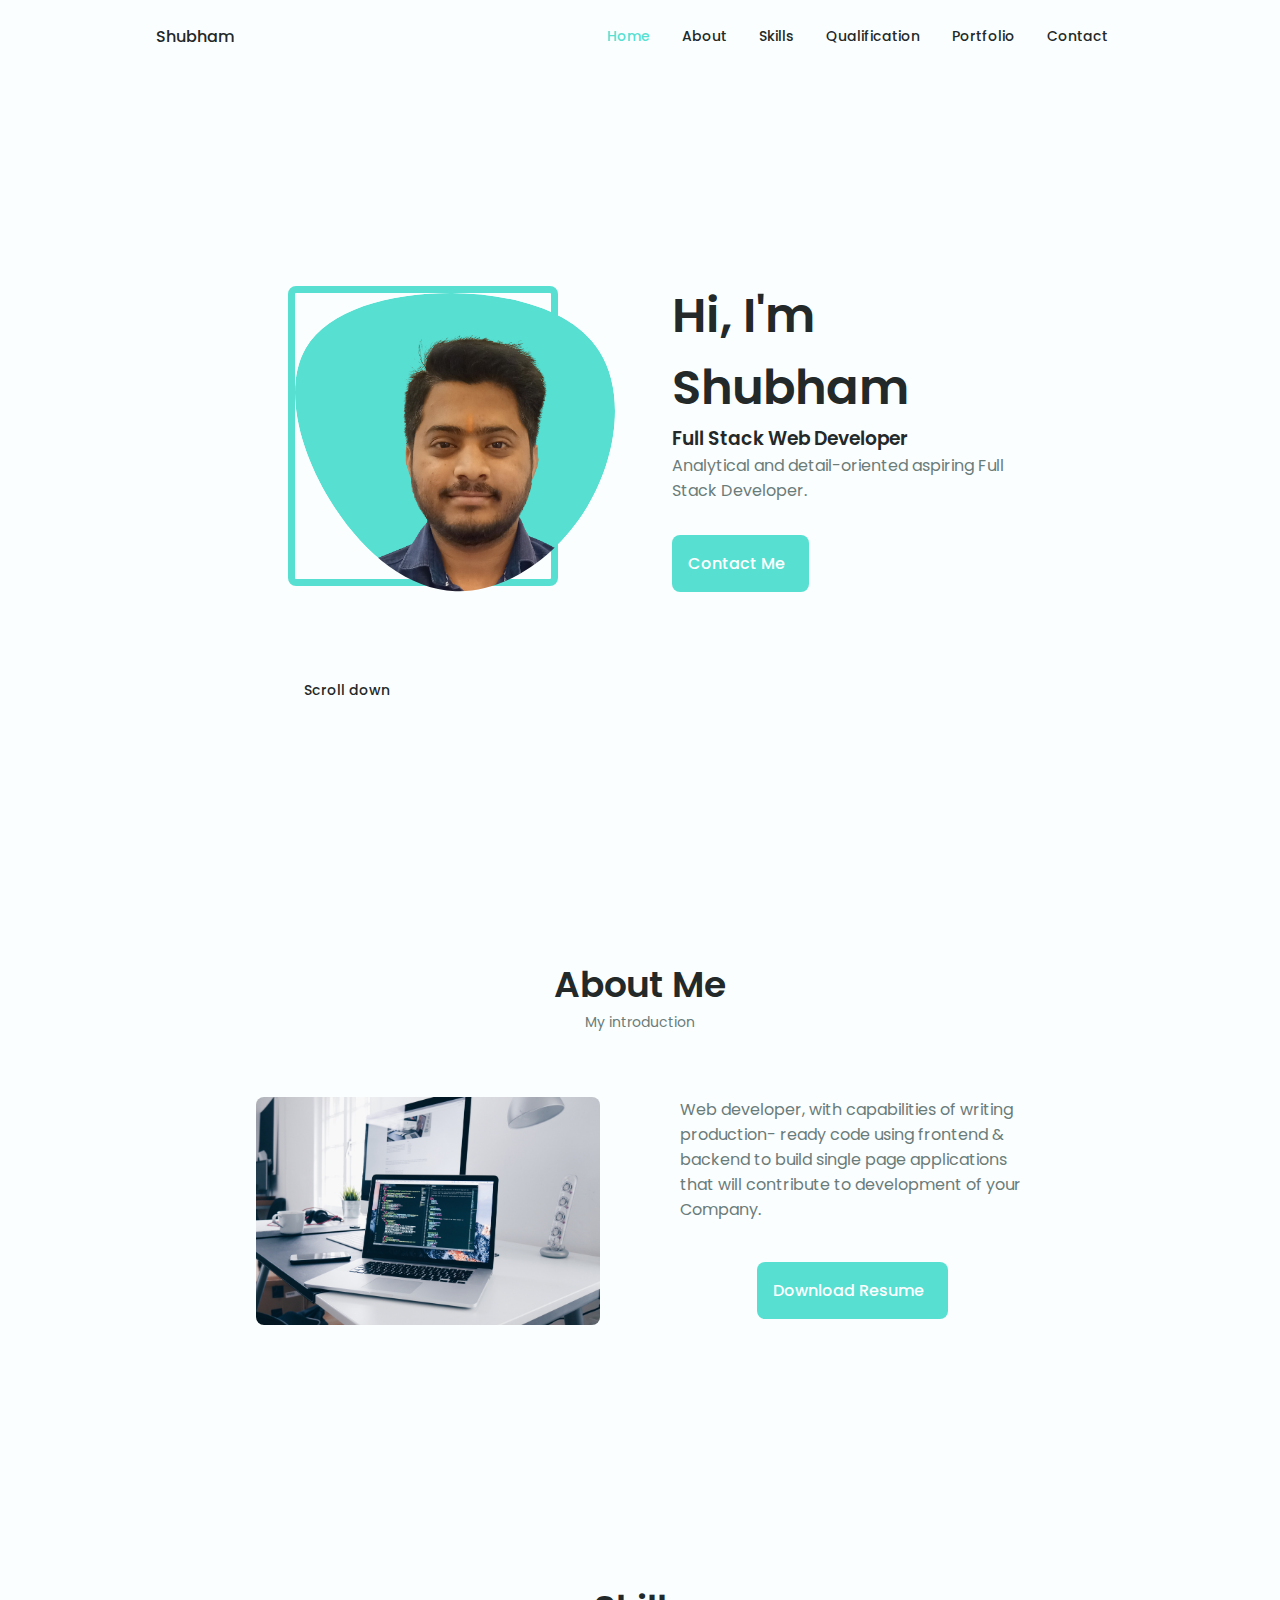
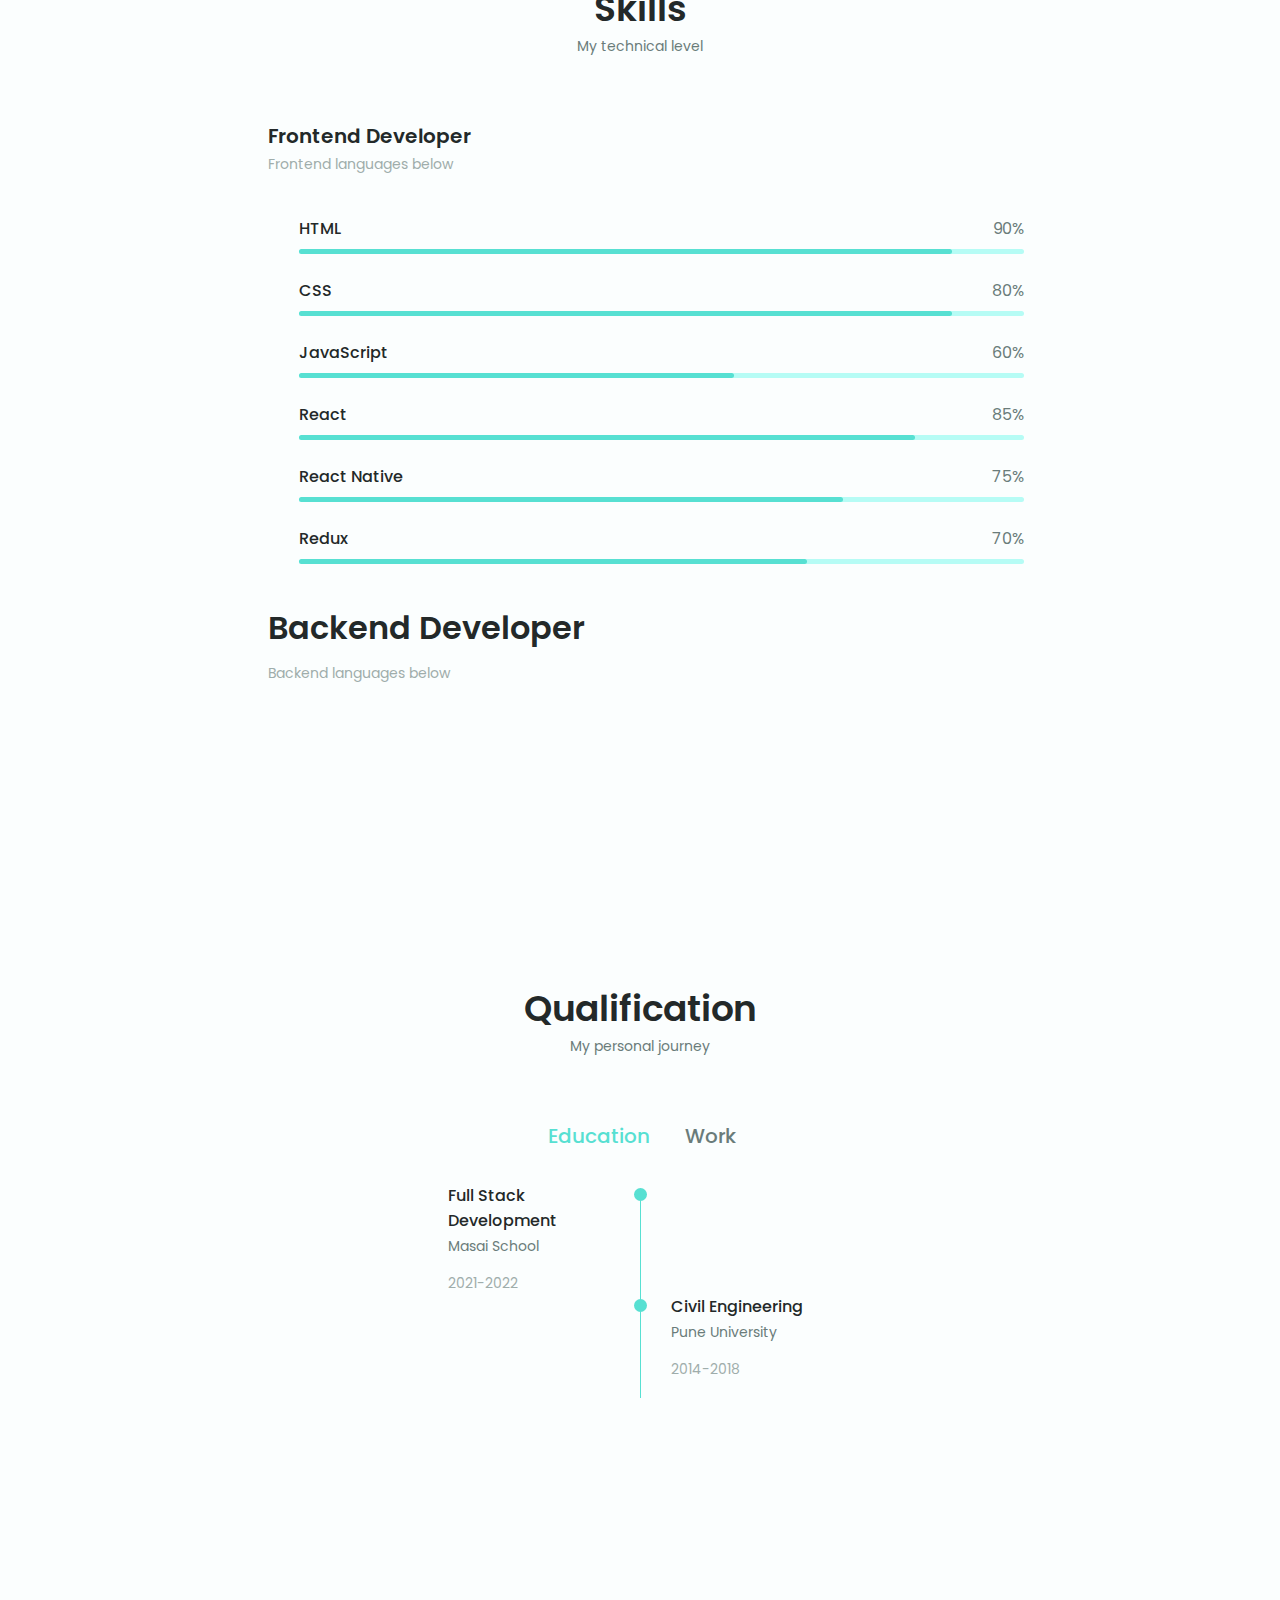
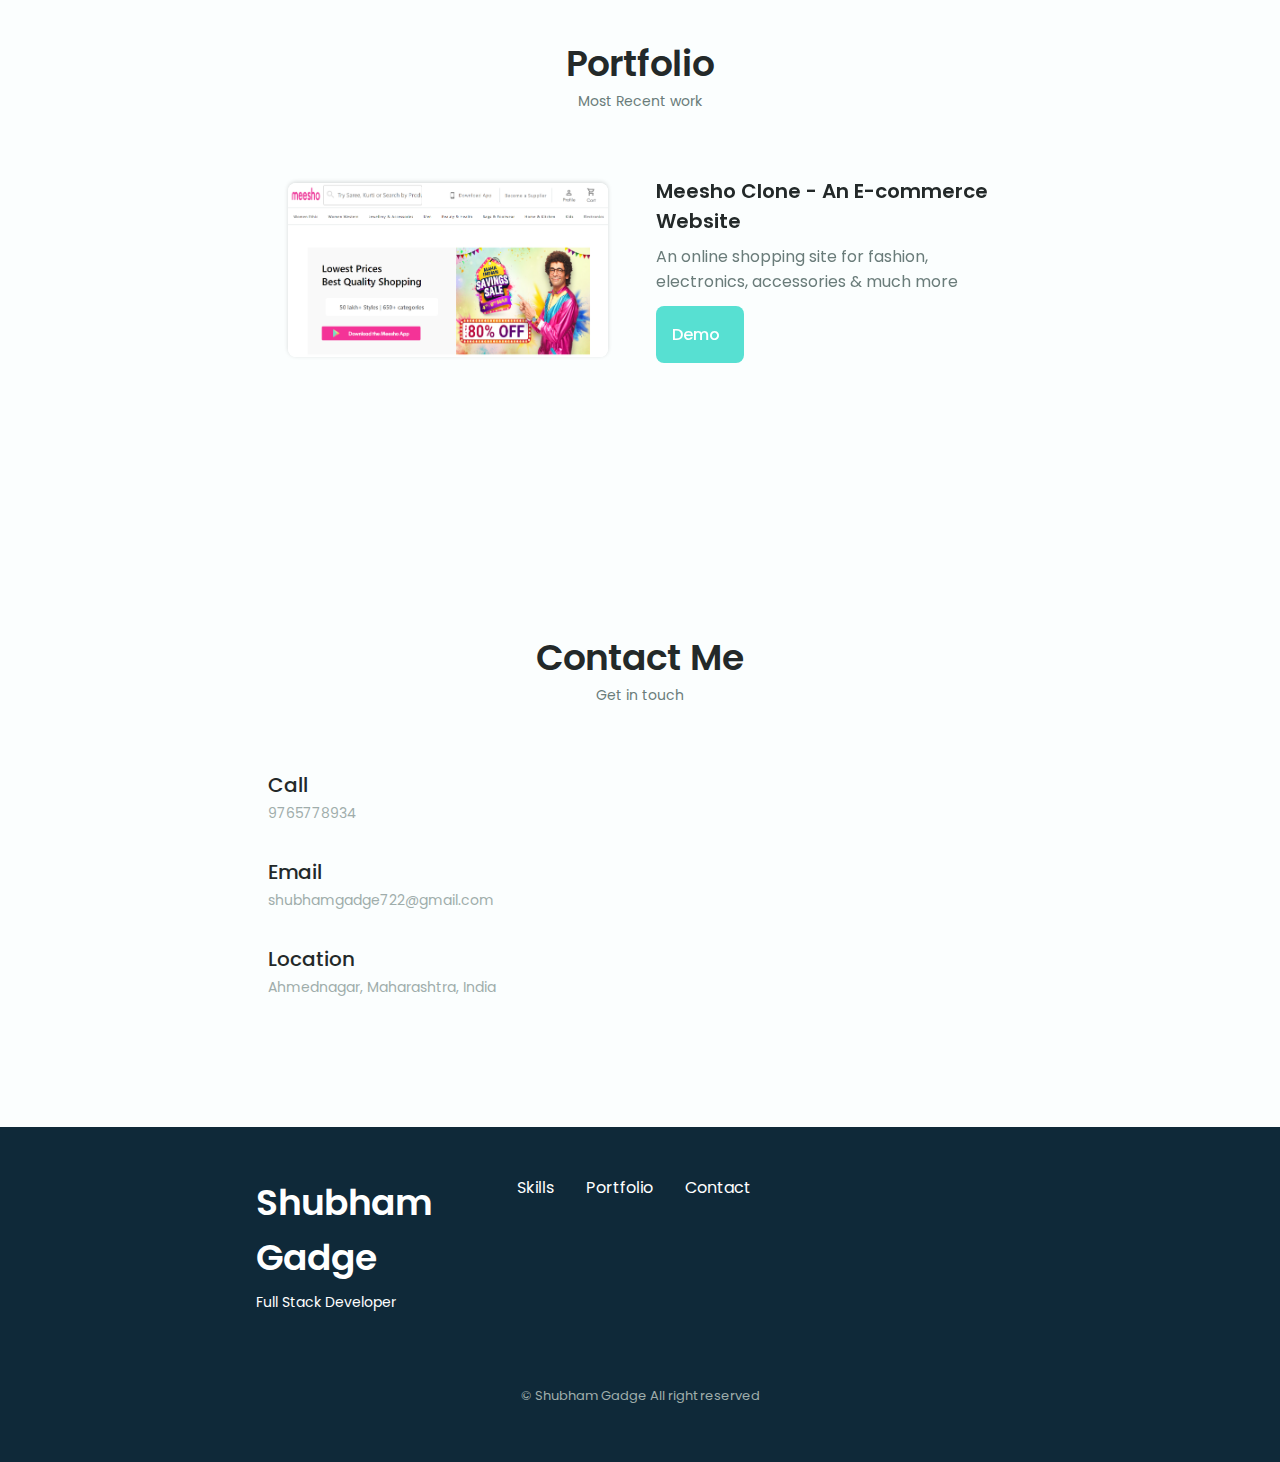
<file: index.html>
<!DOCTYPE html>
<html lang="en">

<head>
    <meta charset="UTF-8">
    <meta http-equiv="X-UA-Compatible" content="IE=edge">
    <meta name="viewport" content="width=device-width, initial-scale=1.0">
    <title>Portfolio</title>
    <link rel="stylesheet" href="./assets/css/styles.css">
    <link rel="stylesheet" href="https://unicons.iconscout.com/release/v4.0.0/css/line.css">
    <link rel="stylesheet" href="./assets/css/swiper-bundle.min.css">

    <title>Responsive Portfolio Website</title>
</head>

<body>
    <header class="header" id="header">
        <nav class="nav container">
            <a href="#" class="nav__logo">Shubham</a>
            <div class="nav__menu" id="nav-menu">
                <ul class="nav__list grid">
                    <li class="nav__item">
                        <a href="#home" class="nav__link active-link">
                            <i class="uil uil-estate nav__icon"></i> Home
                        </a>
                    </li>
                    <li class="nav__item">
                        <a href="#about" class="nav__link">
                            <i class="uil uil-user nav__icon"></i> About
                        </a>
                    </li>
                    <li class="nav__item">
                        <a href="#skills" class="nav__link">
                            <i class="uil uil-file-alt nav__icon"></i> Skills
                        </a>
                    </li>
                    <li class="nav__item">
                        <a href="#qualification" class="nav__link">
                            <i class="uil uil-file-alt nav__icon"></i> Qualification
                        </a>
                    </li>
                    <li class="nav__item">
                        <a href="#portfolio" class="nav__link">
                            <i class="uil uil-scenery nav__icon"></i> Portfolio
                        </a>
                    </li>
                    <li class="nav__item">
                        <a href="#contact" class="nav__link">
                            <i class="uil uil-message nav__icon"></i> Contact
                        </a>
                    </li>
                </ul>
                <i class="uil uil-times nav__close" id="nav-close"></i>
            </div>
            <div class="nav__btns">
                <div class="nav__toggle" id="nav-toggle">
                    <i class="uil uil-apps"></i>
                </div>
            </div>
        </nav>
    </header>

    <main class="main">
        <section class="home section" id="home">
            <section class="home section" id="home">
                <div class="home__container container grid">
                    <div class="home__content grid">
                        <div class="home__social">
                            <a href="https://www.linkedin.com/in/shubham-gadge-aa6b3417b?lipi=urn%3Ali%3Apage%3Ad_flagship3_profile_view_base_contact_details%3BYB%2FzRewSRpeIQ4V1%2F3BycA%3D%3D"
                                class="home__social-icon" target="_blank">
                                <i class="uil uil-linkedin-alt"></i>
                            </a>

                            <a href="https://github.com/shubham-955" target="_blank" class="home__social-icon">
                                <i class="uil uil-github-alt"></i>
                            </a>
                        </div>
                        <div class="home__img">
                            <svg class="home__blob" viewBox="0 0 200 187" xmlns="http://www.w3.org/2000/svg"
                                xmlns:xlink="http://www.w3.org/1999/xlink">
                                <mask id="mask0" mask-type="alpha">
                                    <path d="M190.312 36.4879C206.582 62.1187 201.309 102.826 182.328 134.186C163.346 165.547 
                                130.807 187.559 100.226 186.353C69.6454 185.297 41.0228 161.023 21.7403 129.362C2.45775 
                                97.8511 -7.48481 59.1033 6.67581 34.5279C20.9871 10.1032 59.7028 -0.149132 97.9666 
                                0.00163737C136.23 0.303176 174.193 10.857 190.312 36.4879Z" />
                                </mask>
                                <g mask="url(#mask0)">
                                    <path d="M190.312 36.4879C206.582 62.1187 201.309 102.826 182.328 134.186C163.346 
                                165.547 130.807 187.559 100.226 186.353C69.6454 185.297 41.0228 161.023 21.7403 
                                129.362C2.45775 97.8511 -7.48481 59.1033 6.67581 34.5279C20.9871 10.1032 59.7028 
                                -0.149132 97.9666 0.00163737C136.23 0.303176 174.193 10.857 190.312 36.4879Z" />
                                    <image class="home__blob-img" x="12" y="18" xlink:href="./assets/img/perfil.png" />
                                </g>
                            </svg>
                        </div>
                        <div class="home__data">
                            <h1 class="home__title">Hi, I'm Shubham</h1>
                            <h3 class="home__subtitle">Full Stack Web Developer</h3>
                            <p class="home__description">Analytical and detail-oriented
                                aspiring Full Stack Developer.
                            </p>
                            <a href="#contact" class="button button--flex">
                                Contact Me <i class="uil uil-message button__icon"></i>
                            </a>
                        </div>
                    </div>
                    <div class="home__scroll">
                        <a href="#about" class="home__scroll-button button--flex">
                            <i class="uil uil-mouse-alt home__scroll-mouse"></i>
                            <span class="home__scroll-name">Scroll down</span>
                            <i class="uil uil-arrow-down home__scroll-arrow"></i>
                        </a>
                    </div>
                </div>
            </section>
        </section>

        <section class="about section" id="about">
            <section class="about section" id="about">
                <h2 class="section__title">About Me</h2>
                <span class="section__subtitle">My introduction</span>
                <div class="about__container container grid">
                    <img src="./assets/img/about.jpg" alt="" class="about__img">
                    <div class="about__data">
                        <p class="about__description">
                            Web developer, with capabilities of writing production-
                            ready code using frontend &
                            backend to build single page
                            applications that will contribute to
                            development of your Company.
                        </p>
                        <div class="about__buttons">
                            <a download="" href="./assets/pdf/Shubham Gadge.pdf" class="button button--flex">
                                Download Resume <i class="uil uil-download-alt button__icon"></i>
                            </a>
                        </div>
                    </div>
                </div>
            </section>
        </section>

        <section class="skills section" id="skills">
            <section class="skills section" id="skills">
                <h2 class="section__title">Skills</h2>
                <span class="section__subtitle">My technical level</span>
                <div class="skills__container container grid">
                    <div>
                        <div class="skills__content skills__open">
                            <div class="skills__header">
                                <i class="uil uil-brackets-curly skills__icon"></i>
                                <div>
                                    <h1 class="skills__title">Frontend Developer</h1>
                                    <span class="skills__subtitle">Frontend languages below</span>
                                </div>
                                <i class="uil uil-angle-down skills__arrow"></i>
                            </div>
                            <div class="skills__list grid">
                                <div class="skills__data">
                                    <div class="skills__titles">
                                        <h3 class="skills__name">HTML</h3>
                                        <span class="skills__number">90%</span>
                                    </div>
                                    <div class="skills__bar">
                                        <span class="skills__percentage skills__html"></span>
                                    </div>
                                </div>

                                <div class="skills__data">
                                    <div class="skills__titles">
                                        <h3 class="skills__name">CSS</h3>
                                        <span class="skills__number">80%</span>
                                    </div>
                                    <div class="skills__bar">
                                        <span class="skills__percentage skills__css"></span>
                                    </div>
                                </div>

                                <div class="skills__data">
                                    <div class="skills__titles">
                                        <h3 class="skills__name">JavaScript</h3>
                                        <span class="skills__number">60%</span>
                                    </div>
                                    <div class="skills__bar">
                                        <span class="skills__percentage skills__js"></span>
                                    </div>
                                </div>

                                <div class="skills__data">
                                    <div class="skills__titles">
                                        <h3 class="skills__name">React</h3>
                                        <span class="skills__number">85%</span>
                                    </div>
                                    <div class="skills__bar">
                                        <span class="skills__percentage skills__react"></span>
                                    </div>
                                </div>

                                <div class="skills__data">
                                    <div class="skills__titles">
                                        <h3 class="skills__name">React Native</h3>
                                        <span class="skills__number">75%</span>
                                    </div>
                                    <div class="skills__bar">
                                        <span class="skills__percentage skills__reactnative"></span>
                                    </div>
                                </div>

                                <div class="skills__data">
                                    <div class="skills__titles">
                                        <h3 class="skills__name">Redux</h3>
                                        <span class="skills__number">70%</span>
                                    </div>
                                    <div class="skills__bar">
                                        <span class="skills__percentage skills__redux"></span>
                                    </div>
                                </div>
                            </div>
                        </div>

                        <div class="skills__content skills__close">
                            <div class="skills__header">
                                <i class="uil uil-server-network skills__icon"></i>
                                <div>
                                    <h1 class="skills__titles">Backend Developer</h1>
                                    <span class="skills__subtitle">Backend languages below</span>
                                </div>
                                <i class="uil uil-angle-down skills__arrow"></i>
                            </div>
                            <div class="skills__list grid">
                                <div class="skills__data">
                                    <div class="skills__titles">
                                        <h3 class="skills__name">Node Js</h3>
                                        <span class="skills__number">70%</span>
                                    </div>
                                    <div class="skills__bar">
                                        <span class="skills__percentage skills__node"></span>
                                    </div>
                                </div>

                                <div class="skills__data">
                                    <div class="skills__titles">
                                        <h3 class="skills__name">Express</h3>
                                        <span class="skills__number">60%</span>
                                    </div>
                                    <div class="skills__bar">
                                        <span class="skills__percentage skills__express"></span>
                                    </div>
                                </div>

                                <div class="skills__data">
                                    <div class="skills__titles">
                                        <h3 class="skills__name">Mongo-DB</h3>
                                        <span class="skills__number">60%</span>
                                    </div>
                                    <div class="skills__bar">
                                        <span class="skills__percentage skills__mongo"></span>
                                    </div>
                                </div>

                                <div class="skills__data">
                                    <div class="skills__titles">
                                        <h3 class="skills__name">Firebase</h3>
                                        <span class="skills__number">60%</span>
                                    </div>
                                    <div class="skills__bar">
                                        <span class="skills__percentage skills__firebase"></span>
                                    </div>
                                </div>

                            </div>
                        </div>
                    </div>
                </div>
            </section>
        </section>

        <section class="qualification section" id="qualification">
            <section class="qualification section" id="qualification">
                <h2 class="section__title">Qualification</h2>
                <span class="section__subtitle">My personal journey</span>

                <div class="qualification__container container">
                    <div class="qualification__tabs">
                        <div class="qualification__button button--flex qualification__active" data-target="#education">
                            <i class="uil uil-graduation-cap qualification__icon"></i>
                            Education
                        </div>

                        <div class="qualification__button button--flex" data-target="#work">
                            <i class="uil uil-briefcase-alt qualification__icon"></i>
                            Work
                        </div>
                    </div>

                    <div class="qualification__sections">
                        <div class="qualification__content qualification__active" data-content id="education">
                            <div class="qualification__data">
                                <div>
                                    <h3 class="qualification__title">Full Stack Development</h3>
                                    <span class="qualification__subtitle">Masai School</span>
                                    <div class="qualification__calender">
                                        <i class="uil uil-calendar-alt"></i>2021-2022
                                    </div>
                                </div>

                                <div>
                                    <span class="qualification__rounder"></span>
                                    <span class="qualification__line"></span>
                                </div>
                            </div>

                            <div class="qualification__data">
                                <div></div>
                                <div>
                                    <span class="qualification__rounder"></span>
                                    <span class="qualification__line"></span>
                                </div>
                                <div>
                                    <h3 class="qualification__title">Civil Engineering</h3>
                                    <span class="qualification__subtitle">Pune University</span>
                                    <div class="qualification__calender">
                                        <i class="uil uil-calendar-alt"></i>2014-2018
                                    </div>
                                </div>

                            </div>
                        </div>

                        <div class="qualification__content" data-content id="work">
                            <div class="qualification__data">
                                <div>
                                    <h3 class="qualification__title">React Native Developer</h3>
                                    <span class="qualification__subtitle">Online-Shala App</span>
                                    <div class="qualification__calender">
                                        <i class="uil uil-calendar-alt"></i>2021-2022
                                    </div>
                                </div>

                                <div>
                                    <span class="qualification__rounder"></span>
                                    <span class="qualification__line"></span>
                                </div>
                            </div>

                            <div class="qualification__data">
                                <div></div>
                                <div>
                                    <span class="qualification__rounder"></span>
                                    <span class="qualification__line"></span>
                                </div>
                                <div>
                                    <h3 class="qualification__title">Civil Engineer</h3>
                                    <span class="qualification__subtitle">Adarsh Builders and Promoters</span>
                                    <div class="qualification__calender">
                                        <i class="uil uil-calendar-alt"></i>2019-2021
                                    </div>
                                </div>

                            </div>
                        </div>
                    </div>
                </div>
            </section>
        </section>

        <section class="portfolio section" id="portfolio">
            <section class="portfolio section" id="portfolio">
                <h2 class="section__title">Portfolio</h2>
                <span class="section__subtitle">Most Recent work</span>

                <div class="portfolio__container container swiper">
                    <div class="swiper-wrapper">
                        <div class="portfolio__content grid swiper-slide">
                            <img src="/assets/img/portfolio1.png" alt="" class="portfolio__img">
                            <div class="portfolio__data">
                                <h3 class="portfolio__title">Meesho Clone - An E-commerce Website</h3>
                                <p class="portfolio__description">
                                    An online shopping site for fashion, electronics, accessories & much more
                                </p>
                                <a href="https://meesho-project.vercel.app/" target="_blank"
                                    class="button button--flex button--small portfolio__button">
                                    Demo
                                    <i class="uil uil-arrow-right button__icon"></i>
                                </a>
                            </div>
                        </div>

                        <div class="portfolio__content grid swiper-slide">
                            <img src="/assets/img/portfolio2.png" alt="" class="portfolio__img">
                            <div class="portfolio__data">
                                <h3 class="portfolio__title">Roberto - Hotels & Resorts</h3>
                                <p class="portfolio__description">
                                    The 'Roberto' is the template design of widely spread
                                    and famous hotel and resort group
                                </p>
                                <a href="" class="button button--flex button--small portfolio__button">
                                    Demo
                                    <i class="uil uil-arrow-right button__icon"></i>
                                </a>
                            </div>
                        </div>

                        <div class="portfolio__content grid swiper-slide">
                            <img src="/assets/img/portfolio3.png" alt="" class="portfolio__img">
                            <div class="portfolio__data">
                                <h3 class="portfolio__title">Virtual Keyboard</h3>
                                <p class="portfolio__description">
                                    The working virtual keyboard made using vanila javascript
                                </p>
                                <a href="https://shubham-955.github.io/Virtual-Keyboard/" target="_blank"
                                    class="button button--flex button--small portfolio__button">
                                    Demo
                                    <i class="uil uil-arrow-right button__icon"></i>
                                </a>
                            </div>
                        </div>
                    </div>

                    <div class="swiper-button-next" id="next">
                        <i class="uil uil-angle-right swiper-portfolio-icon"></i>
                    </div>
                    <div class="swiper-button-prev" id="prev">
                        <i class="uil uil-angle-left swiper-portfolio-icon"></i>
                    </div>

                    <div class="pagination"></div>
                </div>
            </section>
        </section>

        <section class="contact section" id="contact">
            <section class="contact section" id="contact">
                <h2 class="section__title">Contact Me</h2>
                <span class="section__subtitle">Get in touch</span>

                <div class="contact__container container grid">
                    <div>
                        <div class="contact__information">
                            <i class="uil uil-phone contact__icon"></i>

                            <div>
                                <h3 class="contact__title">Call</h3>
                                <span class="contact__subtitle">9765778934</span>
                            </div>
                        </div>

                        <div class="contact__information">
                            <i class="uil uil-envelope contact__icon"></i>

                            <div>
                                <h3 class="contact__title">Email</h3>
                                <span class="contact__subtitle">shubhamgadge722@gmail.com</span>
                            </div>
                        </div>

                        <div class="contact__information">
                            <i class="uil uil-map-marker contact__icon"></i>

                            <div>
                                <h3 class="contact__title">Location</h3>
                                <span class="contact__subtitle">Ahmednagar, Maharashtra, India</span>
                            </div>
                        </div>
                    </div>
                </div>
            </section>
        </section>
    </main>

    <footer class="footer">
        <div class="footer__bg">
            <div class="footer__container container grid">
                <div>
                    <h1 class="footer__title">Shubham Gadge</h1>
                    <span class="footer__subtitle">Full Stack Developer</span>
                </div>

                <ul class="footer__links">
                    <li>
                        <a href="#skills" class="footer__link">Skills</a>
                    </li>
                    <li>
                        <a href="#portfolio" class="footer__link">Portfolio</a>
                    </li>
                    <li>
                        <a href="#contact" class="footer__link">Contact</a>
                    </li>
                </ul>

                <div class="footer__socials">
                    <a href="https://www.facebook.com" class="footer__social" target="_blank">
                        <i class="uil uil-facebook-f"></i>
                    </a>
                    <a href="https://www.instagram.com" class="footer__social" target="_blank">
                        <i class="uil uil-instagram"></i>
                    </a>
                </div>
            </div>

            <p class="footer__copy">&#169; Shubham Gadge All right reserved</p>
        </div>
    </footer>
    <a href="#" class="scrollup" id="scroll-up">
        <i class="uil uil-arrow-up scrollup__icon"></i>
    </a>

    <script src="./assets//js/swiper-bundle.min.js"></script>
    <script src="./assets/js/main.js"></script>
</body>

</html>
</file>
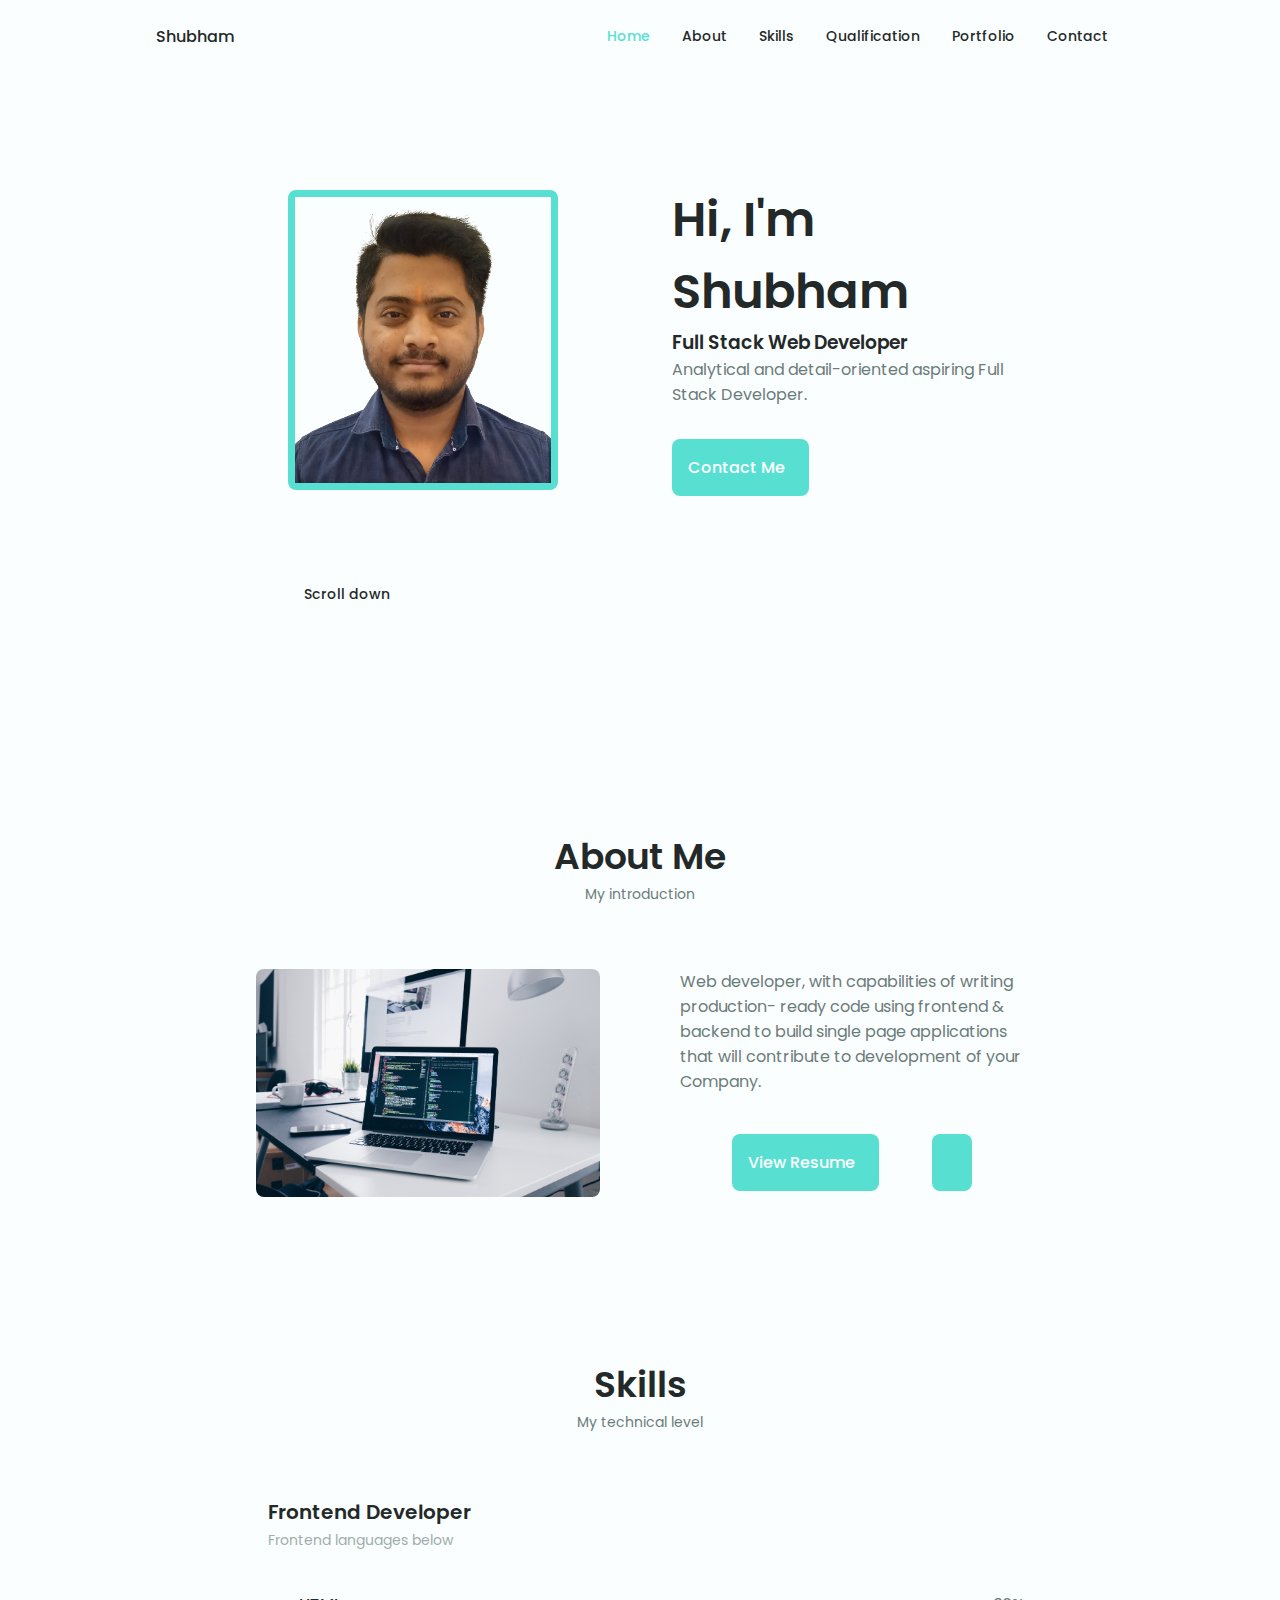
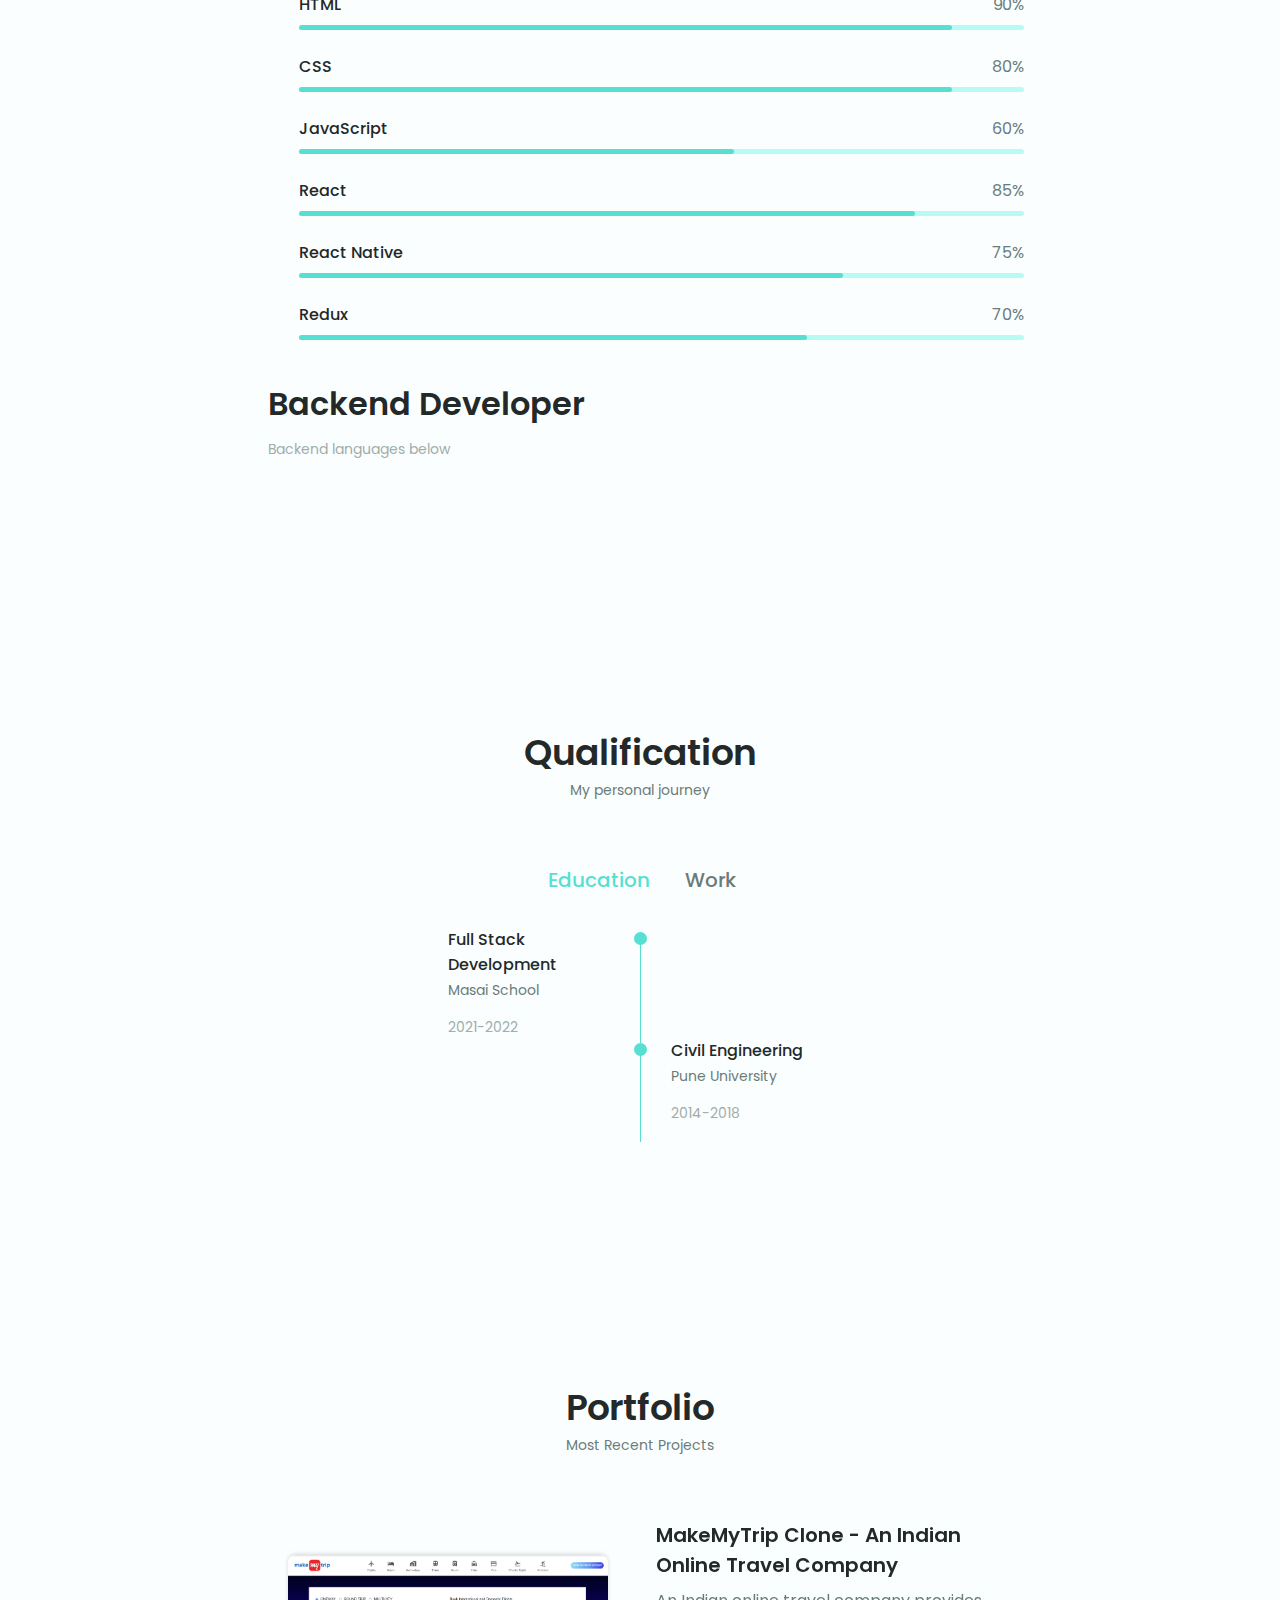
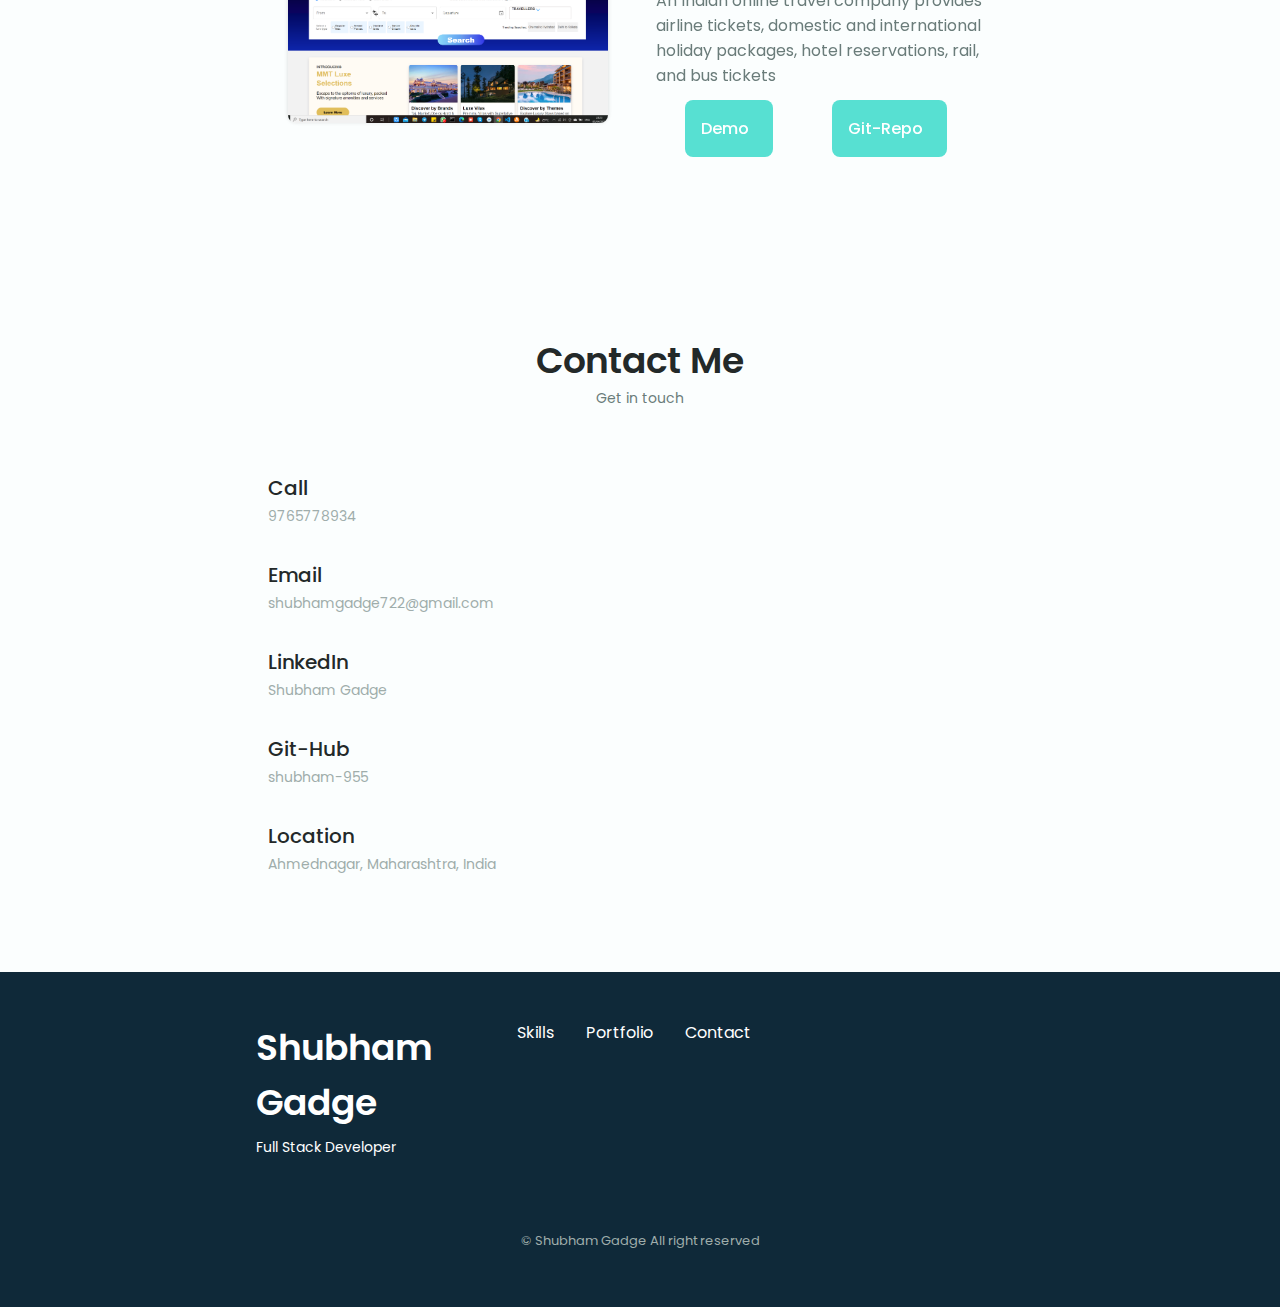
<file: home.html>
<!DOCTYPE html>
<html lang="en">

<head>
    <meta charset="UTF-8">
    <meta http-equiv="X-UA-Compatible" content="IE=edge">
    <meta name="viewport" content="width=device-width, initial-scale=1.0">
    <link rel="shortcut icon" type="image/png"
        href="https://encrypted-tbn0.gstatic.com/images?q=tbn:ANd9GcR553LDg3c_9x_s3ooeZDT0NREEbqftzkIE3A&usqp=CAU">
    <link rel="stylesheet" href="./assets/css/styles.css">
    <link rel="stylesheet" href="https://unicons.iconscout.com/release/v4.0.0/css/line.css">
    <link rel="stylesheet" href="./assets/css/swiper-bundle.min.css">

    <title>Shubham Gadge - Portfolio</title>
</head>

<body>
    <header class="header" id="header">
        <nav class="nav container">
            <a href="#" class="nav__logo">Shubham</a>
            <div class="nav__menu" id="nav-menu">
                <ul class="nav__list grid">
                    <li class="nav__item">
                        <a href="#home" class="nav__link active-link">
                            <i class="uil uil-estate nav__icon"></i> Home
                        </a>
                    </li>
                    <li class="nav__item">
                        <a href="#about" class="nav__link">
                            <i class="uil uil-user nav__icon"></i> About
                        </a>
                    </li>
                    <li class="nav__item">
                        <a href="#skills" class="nav__link">
                            <i class="uil uil-file-alt nav__icon"></i> Skills
                        </a>
                    </li>
                    <li class="nav__item">
                        <a href="#qualification" class="nav__link">
                            <i class="uil uil-file-alt nav__icon"></i> Qualification
                        </a>
                    </li>
                    <li class="nav__item">
                        <a href="#portfolio" class="nav__link">
                            <i class="uil uil-scenery nav__icon"></i> Portfolio
                        </a>
                    </li>
                    <li class="nav__item">
                        <a href="#contact" class="nav__link">
                            <i class="uil uil-message nav__icon"></i> Contact
                        </a>
                    </li>
                </ul>
                <i class="uil uil-times nav__close" id="nav-close"></i>
            </div>
            <div class="nav__btns">
                <div class="nav__toggle" id="nav-toggle">
                    <i class="uil uil-apps"></i>
                </div>
            </div>
        </nav>
    </header>

    <main class="main">
        <!-- <section class="home section" id="home"> -->
        <section class="home section" id="home">
            <div class="home__container container grid">
                <div class="home__content grid">
                    <div class="home__social">
                        <a href="https://www.linkedin.com/in/shubham-gadge-aa6b3417b?lipi=urn%3Ali%3Apage%3Ad_flagship3_profile_view_base_contact_details%3BYB%2FzRewSRpeIQ4V1%2F3BycA%3D%3D"
                            class="home__social-icon" target="_blank">
                            <i class="uil uil-linkedin-alt"></i>
                        </a>

                        <a href="https://github.com/shubham-955" target="_blank" class="home__social-icon">
                            <i class="uil uil-github-alt"></i>
                        </a>
                    </div>
                    <div class="home__img">
                        <img class="home__blob-img" src="./assets/img/perfil.png" alt="" />
                    </div>
                    <div class="home__data">
                        <h1 class="home__title">Hi, I'm Shubham</h1>
                        <h3 class="home__subtitle">Full Stack Web Developer</h3>
                        <p class="home__description">Analytical and detail-oriented
                            aspiring Full Stack Developer.
                        </p>
                        <a href="#contact" class="button button--flex">
                            Contact Me <i class="uil uil-message button__icon"></i>
                        </a>
                    </div>
                </div>
                <div class="home__scroll">
                    <a href="#about" class="home__scroll-button button--flex">
                        <i class="uil uil-mouse-alt home__scroll-mouse"></i>
                        <span class="home__scroll-name">Scroll down</span>
                        <i class="uil uil-arrow-down home__scroll-arrow"></i>
                    </a>
                </div>
            </div>
        </section>
        <!-- </section> -->

        <section class="about section" id="about">
            <section class="about section" id="about">
                <h2 class="section__title">About Me</h2>
                <span class="section__subtitle">My introduction</span>
                <div class="about__container container grid">
                    <img src="./assets/img/about.jpg" alt="" class="about__img">
                    <div class="about__data">
                        <p class="about__description">
                            Web developer, with capabilities of writing production-
                            ready code using frontend &
                            backend to build single page
                            applications that will contribute to
                            development of your Company.
                        </p>
                        <div class="about__buttons">
                            <a href="./assets/pdf/Shubham Gadge.pdf" class="button button--flex" target="_blank">
                                View Resume
                                <i class="uil uil-eye button__icon"></i>
                            </a>
                            <a download="" href="./assets/pdf/Shubham Gadge.pdf" class="button button--flex">
                                <i class="uil uil-download-alt button__icon"></i>
                            </a>
                        </div>
                    </div>
                </div>
            </section>
        </section>

        <section class="skills section" id="skills">
            <h2 class="section__title">Skills</h2>
            <span class="section__subtitle">My technical level</span>
            <div class="skills__container container grid">
                <div>
                    <div class="skills__content skills__open">
                        <div class="skills__header">
                            <i class="uil uil-brackets-curly skills__icon"></i>
                            <div>
                                <h1 class="skills__title">Frontend Developer</h1>
                                <span class="skills__subtitle">Frontend languages below</span>
                            </div>
                            <i class="uil uil-angle-down skills__arrow"></i>
                        </div>
                        <div class="skills__list grid">
                            <div class="skills__data">
                                <div class="skills__titles">
                                    <h3 class="skills__name">HTML</h3>
                                    <span class="skills__number">90%</span>
                                </div>
                                <div class="skills__bar">
                                    <span class="skills__percentage skills__html"></span>
                                </div>
                            </div>

                            <div class="skills__data">
                                <div class="skills__titles">
                                    <h3 class="skills__name">CSS</h3>
                                    <span class="skills__number">80%</span>
                                </div>
                                <div class="skills__bar">
                                    <span class="skills__percentage skills__css"></span>
                                </div>
                            </div>

                            <div class="skills__data">
                                <div class="skills__titles">
                                    <h3 class="skills__name">JavaScript</h3>
                                    <span class="skills__number">60%</span>
                                </div>
                                <div class="skills__bar">
                                    <span class="skills__percentage skills__js"></span>
                                </div>
                            </div>

                            <div class="skills__data">
                                <div class="skills__titles">
                                    <h3 class="skills__name">React</h3>
                                    <span class="skills__number">85%</span>
                                </div>
                                <div class="skills__bar">
                                    <span class="skills__percentage skills__react"></span>
                                </div>
                            </div>

                            <div class="skills__data">
                                <div class="skills__titles">
                                    <h3 class="skills__name">React Native</h3>
                                    <span class="skills__number">75%</span>
                                </div>
                                <div class="skills__bar">
                                    <span class="skills__percentage skills__reactnative"></span>
                                </div>
                            </div>

                            <div class="skills__data">
                                <div class="skills__titles">
                                    <h3 class="skills__name">Redux</h3>
                                    <span class="skills__number">70%</span>
                                </div>
                                <div class="skills__bar">
                                    <span class="skills__percentage skills__redux"></span>
                                </div>
                            </div>
                        </div>
                    </div>

                    <div class="skills__content skills__close">
                        <div class="skills__header">
                            <i class="uil uil-server-network skills__icon"></i>
                            <div>
                                <h1 class="skills__titles">Backend Developer</h1>
                                <span class="skills__subtitle">Backend languages below</span>
                            </div>
                            <i class="uil uil-angle-down skills__arrow"></i>
                        </div>
                        <div class="skills__list grid">
                            <div class="skills__data">
                                <div class="skills__titles">
                                    <h3 class="skills__name">Node Js</h3>
                                    <span class="skills__number">70%</span>
                                </div>
                                <div class="skills__bar">
                                    <span class="skills__percentage skills__node"></span>
                                </div>
                            </div>

                            <div class="skills__data">
                                <div class="skills__titles">
                                    <h3 class="skills__name">Express</h3>
                                    <span class="skills__number">60%</span>
                                </div>
                                <div class="skills__bar">
                                    <span class="skills__percentage skills__express"></span>
                                </div>
                            </div>

                            <div class="skills__data">
                                <div class="skills__titles">
                                    <h3 class="skills__name">Mongo-DB</h3>
                                    <span class="skills__number">60%</span>
                                </div>
                                <div class="skills__bar">
                                    <span class="skills__percentage skills__mongo"></span>
                                </div>
                            </div>

                            <div class="skills__data">
                                <div class="skills__titles">
                                    <h3 class="skills__name">Firebase</h3>
                                    <span class="skills__number">60%</span>
                                </div>
                                <div class="skills__bar">
                                    <span class="skills__percentage skills__firebase"></span>
                                </div>
                            </div>

                        </div>
                    </div>
                </div>
            </div>
        </section>

        <section class="qualification section" id="qualification">
            <section class="qualification section" id="qualification">
                <h2 class="section__title">Qualification</h2>
                <span class="section__subtitle">My personal journey</span>

                <div class="qualification__container container">
                    <div class="qualification__tabs">
                        <div class="qualification__button button--flex qualification__active" data-target="#education">
                            <i class="uil uil-graduation-cap qualification__icon"></i>
                            Education
                        </div>

                        <div class="qualification__button button--flex" data-target="#work">
                            <i class="uil uil-briefcase-alt qualification__icon"></i>
                            Work
                        </div>
                    </div>

                    <div class="qualification__sections">
                        <div class="qualification__content qualification__active" data-content id="education">
                            <div class="qualification__data">
                                <div>
                                    <h3 class="qualification__title">Full Stack Development</h3>
                                    <span class="qualification__subtitle">Masai School</span>
                                    <div class="qualification__calender">
                                        <i class="uil uil-calendar-alt"></i>2021-2022
                                    </div>
                                </div>

                                <div>
                                    <span class="qualification__rounder"></span>
                                    <span class="qualification__line"></span>
                                </div>
                            </div>

                            <div class="qualification__data">
                                <div></div>
                                <div>
                                    <span class="qualification__rounder"></span>
                                    <span class="qualification__line"></span>
                                </div>
                                <div>
                                    <h3 class="qualification__title">Civil Engineering</h3>
                                    <span class="qualification__subtitle">Pune University</span>
                                    <div class="qualification__calender">
                                        <i class="uil uil-calendar-alt"></i>2014-2018
                                    </div>
                                </div>

                            </div>
                        </div>

                        <div class="qualification__content" data-content id="work">
                            <div class="qualification__data">
                                <div>
                                    <h3 class="qualification__title">Front-end Developer</h3>
                                    <span class="qualification__subtitle">Murario Pvt. Ltd.</span>
                                    <div class="qualification__calender">
                                        <i class="uil uil-calendar-alt"></i>2021-2022
                                    </div>
                                </div>

                                <div>
                                    <span class="qualification__rounder"></span>
                                    <span class="qualification__line"></span>
                                </div>
                            </div>

                            <div class="qualification__data">
                                <div></div>
                                <div>
                                    <span class="qualification__rounder"></span>
                                    <span class="qualification__line"></span>
                                </div>
                                <div>
                                    <h3 class="qualification__title">Civil Engineer</h3>
                                    <span class="qualification__subtitle">Adarsh Builders and Promoters</span>
                                    <div class="qualification__calender">
                                        <i class="uil uil-calendar-alt"></i>2019-2021
                                    </div>
                                </div>

                            </div>
                        </div>
                    </div>
                </div>
            </section>
        </section>

        <section class="portfolio section" id="portfolio">
            <section class="portfolio section" id="portfolio">
                <h2 class="section__title">Portfolio</h2>
                <span class="section__subtitle">Most Recent Projects</span>

                <div class="portfolio__container container swiper mySwiper">
                    <div class="swiper-wrapper">
                        <div class="portfolio__content grid swiper-slide">
                            <img src="/assets/img/portfolio0.png" alt="" class="portfolio__img">
                            <div class="portfolio__data">
                                <h3 class="portfolio__title">MakeMyTrip Clone - An Indian Online Travel Company</h3>
                                <p class="portfolio__description">
                                    An Indian online travel company provides airline tickets,
                                    domestic and international holiday packages, hotel reservations, rail, and bus
                                    tickets
                                </p>
                                <div class="portfolio__button__grp">
                                    <a href="https://make-my-trip-clone.vercel.app/" target="_blank"
                                        class="button button--flex button--small portfolio__button">
                                        Demo
                                        <i class="uil uil-arrow-right button__icon"></i>
                                    </a>
                                    <a href="https://github.com/shubham-955/Make-My-Trip-Clone" target="_blank"
                                        class="button button--flex button--small portfolio__button">
                                        Git-Repo
                                        <i class="uil uil-github-alt button__icon"></i>
                                    </a>
                                </div>
                            </div>
                        </div>

                        <div class="portfolio__content grid swiper-slide">
                            <img src="/assets/img/portfolio1.png" alt="" class="portfolio__img">
                            <div class="portfolio__data">
                                <h3 class="portfolio__title">Meesho Clone - An E-commerce Website</h3>
                                <p class="portfolio__description">
                                    An online shopping site for fashion, electronics, accessories & much more
                                </p>
                                <div class="portfolio__button__grp">
                                    <a href="https://meesho-project.vercel.app/" target="_blank"
                                        class="button button--flex button--small portfolio__button">
                                        Demo
                                        <i class="uil uil-arrow-right button__icon"></i>
                                    </a>
                                    <a href="https://github.com/shubham-955/meesho-clone" target="_blank"
                                        class="button button--flex button--small portfolio__button">
                                        Git-Repo
                                        <i class="uil uil-github-alt button__icon"></i>
                                    </a>
                                </div>
                            </div>
                        </div>

                        <div class="portfolio__content grid swiper-slide">
                            <img src="/assets/img/portfolio2.png" alt="" class="portfolio__img">
                            <div class="portfolio__data">
                                <h3 class="portfolio__title">Roberto - Hotels & Resorts</h3>
                                <p class="portfolio__description">
                                    The 'Roberto' is the template design of widely spread
                                    and famous hotel and resort group
                                </p>
                                <div class="portfolio__button__grp">
                                    <a href="https://roberto-hotel.herokuapp.com/" target="_blank"
                                        class="button button--flex button--small portfolio__button">
                                        Demo
                                        <i class="uil uil-arrow-right button__icon"></i>
                                    </a>
                                    <a href="https://github.com/shubham-955/roberto" target="_blank"
                                        class="button button--flex button--small portfolio__button">
                                        Git-Repo
                                        <i class="uil uil-github-alt button__icon"></i>
                                    </a>
                                </div>
                            </div>
                        </div>

                        <div class="portfolio__content grid swiper-slide">
                            <img src="/assets/img/portfolio3.png" alt="" class="portfolio__img">
                            <div class="portfolio__data">
                                <h3 class="portfolio__title">Virtual Keyboard</h3>
                                <p class="portfolio__description">
                                    The working virtual keyboard made using vanila javascript
                                </p>
                                <div class="portfolio__button__grp">
                                    <a href="https://shubham-955.github.io/Virtual-Keyboard/" target="_blank"
                                        class="button button--flex button--small portfolio__button">
                                        Demo
                                        <i class="uil uil-arrow-right button__icon"></i>
                                    </a>
                                    <a href="https://github.com/shubham-955/Virtual-Keyboard" target="_blank"
                                        class="button button--flex button--small portfolio__button">
                                        Git-Repo
                                        <i class="uil uil-github-alt button__icon"></i>
                                    </a>
                                </div>
                            </div>
                        </div>
                    </div>
                    <div class="swiper-button-next" id="next">
                        <i class="uil uil-angle-right swiper-portfolio-icon"></i>
                    </div>
                    <div class="swiper-button-prev" id="prev">
                        <i class="uil uil-angle-left swiper-portfolio-icon"></i>
                    </div>
                </div>
            </section>
        </section>

        <section class="contact contact_section" id="contact">
            <h2 class="section__title">Contact Me</h2>
            <span class="section__subtitle">Get in touch</span>

            <div class="contact__container container grid">
                <div>
                    <div class="contact__information">
                        <i class="uil uil-phone contact__icon"></i>

                        <div>
                            <h3 class="contact__title">Call</h3>
                            <span class="contact__subtitle">9765778934</span>
                        </div>
                    </div>

                    <div class="contact__information">
                        <a href="mailto:shubhamgadge722@gmail.com" target="_blank">
                            <i class="uil uil-envelope contact__icon"></i>
                        </a>

                        <div>
                            <h3 class="contact__title">Email</h3>
                            <a href="mailto:shubhamgadge722@gmail.com" target="_blank">
                                <span class="contact__subtitle">shubhamgadge722@gmail.com</span>
                            </a>
                        </div>
                    </div>

                    <div class="contact__information">
                        <a href="https://www.linkedin.com/in/shubham-gadge-aa6b3417b?lipi=urn%3Ali%3Apage%3Ad_flagship3_profile_view_base_contact_details%3BYB%2FzRewSRpeIQ4V1%2F3BycA%3D%3D"
                            target="_blank">
                            <i class="uil uil-linkedin-alt contact__icon"></i>
                        </a>
                        <div>
                            <h3 class="contact__title">LinkedIn</h3>
                            <a href="https://www.linkedin.com/in/shubham-gadge-aa6b3417b?lipi=urn%3Ali%3Apage%3Ad_flagship3_profile_view_base_contact_details%3BYB%2FzRewSRpeIQ4V1%2F3BycA%3D%3D"
                                target="_blank">
                                <span class="contact__subtitle">Shubham Gadge</span>
                            </a>
                        </div>
                    </div>

                    <div class="contact__information">
                        <a href="https://github.com/shubham-955" target="_blank">
                            <i class="uil uil-github-alt contact__icon"></i>
                        </a>
                        <div>
                            <h3 class="contact__title">Git-Hub</h3>
                            <a href="https://github.com/shubham-955" target="_blank">
                                <span class="contact__subtitle">shubham-955</span>
                            </a>
                        </div>
                    </div>

                    <div class="contact__information">
                        <i class="uil uil-map-marker contact__icon"></i>

                        <div>
                            <h3 class="contact__title">Location</h3>
                            <span class="contact__subtitle">Ahmednagar, Maharashtra, India</span>
                        </div>
                    </div>
                </div>
            </div>
        </section>
    </main>

    <footer class="footer">
        <div class="footer__bg">
            <div class="footer__container container grid">
                <div>
                    <h1 class="footer__title">Shubham Gadge</h1>
                    <span class="footer__subtitle">Full Stack Developer</span>
                </div>

                <ul class="footer__links">
                    <li>
                        <a href="#skills" class="footer__link">Skills</a>
                    </li>
                    <li>
                        <a href="#portfolio" class="footer__link">Portfolio</a>
                    </li>
                    <li>
                        <a href="#contact" class="footer__link">Contact</a>
                    </li>
                </ul>

                <div class="footer__socials">
                    <a href="https://www.facebook.com" class="footer__social" target="_blank">
                        <i class="uil uil-facebook-f"></i>
                    </a>
                    <a href="https://www.instagram.com" class="footer__social" target="_blank">
                        <i class="uil uil-instagram"></i>
                    </a>
                </div>
            </div>

            <p class="footer__copy">&#169; Shubham Gadge All right reserved</p>
        </div>
    </footer>
    <a href="#" class="scrollup" id="scroll-up">
        <i class="uil uil-arrow-up scrollup__icon"></i>
    </a>

    <script src="./assets//js/swiper-bundle.min.js"></script>
    <script src="./assets/js/main.js"></script>
</body>

</html>
</file>
<file: assets/css/styles.css>
/*==================== GOOGLE FONTS ====================*/
@import url("https://fonts.googleapis.com/css2?family=Poppins:wght@400;500;600&display=swap");

/*==================== VARIABLES CSS ====================*/
:root {
  --header-height: 3rem;

  /*========== Colors ==========*/
  /* Change favorite color */
  --hue-color: 174;
  /*Purple 250 - Green 142 - Blue 230 - Pink 340*/
  --bg-color: 203;
  /* HSL color mode */
  --first-color: hsl(var(--hue-color), 69%, 61%);
  --first-color-second: hsl(var(--hue-color), 69%, 61%);
  --first-color-alt: hsl(var(--hue-color), 57%, 53%);
  --first-color-lighter: hsl(var(--hue-color), 92%, 85%);
  --title-color: hsl(var(--hue-color), 8%, 15%);
  --text-color: hsl(var(--hue-color), 8%, 45%);
  --text-color-light: hsl(var(--hue-color), 8%, 65%);
  --input-color: hsl(var(--hue-color), 70%, 96%);
  --body-color: hsl(var(--hue-color), 60%, 99%);
  --container-color: #fff;
  --scroll-bar-color: hsl(var(--hue-color), 12%, 90%);
  --scroll-thumb-color: hsl(var(--hue-color), 12%, 80%);
  --footer-bg-color: hsl(var(--bg-color), 59%, 14%);
  /*========== Font and typography ==========*/
  --body-font: 'Poppins', sans-serif;

  /* .5rem = 8px, 1rem = 16px, 1.5rem = 24px ... */
  --big-font-size: 2rem;
  --h1-font-size: 1.5rem;
  --h2-font-size: 1.25rem;
  --h3-font-size: 1.125rem;
  --normal-font-size: .938rem;
  --small-font-size: .813rem;
  --smaller-font-size: .75rem;

  /*========== Font weight ==========*/
  --font-medium: 500;
  --font-semi-bold: 600;

  /*========== Margenes Bottom ==========*/
  /* .25rem = 4px, .5rem = 8px, .75rem = 12px ... */
  --mb-0-25: .25rem;
  --mb-0-5: .5rem;
  --mb-0-75: .75rem;
  --mb-1: 1rem;
  --mb-1-5: 1.5rem;
  --mb-2: 2rem;
  --mb-2-5: 2.5rem;
  --mb-3: 3rem;

  /*========== z index ==========*/
  --z-tooltip: 10;
  --z-fixed: 100;
  --z-modal: 1000;
}

/* Font size for large devices */
@media screen and (min-width: 968px) {
  :root {
    --big-font-size: 3rem;
    --h1-font-size: 2.25rem;
    --h2-font-size: 1.5rem;
    --h3-font-size: 1.25rem;
    --normal-font-size: 1rem;
    --small-font-size: .875rem;
    --smaller-font-size: .813rem;
  }
}

/*========== Variables Dark theme ==========*/


/*========== Button Dark/Light ==========*/


/*==================== BASE ====================*/
* {
  box-sizing: border-box;
  padding: 0;
  margin: 0;
}

html {
  scroll-behavior: smooth;
}

body {
  margin: 0 0 var(--header-height) 0;
  font-family: var(--body-font);
  font-size: var(--normal-font-size);
  background-color: var(--body-color);
  color: var(--text-color);
}

h1, h2, h3, h4 {
  color: var(--title-color);
  font-weight: var(--font-semi-bold);
}

ul {
  list-style: none;
}

a {
  text-decoration: none;
}

img {
  max-width: 100%;
  height: auto;
}

/*==================== REUSABLE CSS CLASSES ====================*/
.section {
  padding: 3rem 0 1rem;
}

.contact_section {
  padding: 3rem 0 1rem;
}

.section__title {
  font-size: var(--h1-font-size);
  color: var(--title-color);
}

.section__subtitle {
  display: block;
  font-size: var(--small-font-size);
  margin-bottom: var(--mb-3);
}

.section__title,
.section__subtitle {
  text-align: center;
}

/*==================== LAYOUT ====================*/
.container {
  max-width: 768px;
  margin-left: var(--mb-1-5);
  margin-right: var(--mb-1-5);
}

.grid {
  display: grid;
  gap: 1rem;
}

.header {
  width: 100%;
  position: fixed;
  bottom: 0;
  left: 0;
  z-index: var(--z-fixed);
  background-color: var(--body-color);
}

/*==================== NAV ====================*/

.nav {
  max-width: 968px;
  height: var(--header-height);
  display: flex;
  justify-content: space-between;
  align-items: center;
}

.nav__logo, .nav__toggle {
  color: var(--title-color);
  font-weight: var(--font-medium);
}

.nav__logo:hover {
  color: var(--first-color);
}

.nav__toggle {
  font-size: 1.1rem;
  cursor: pointer;
}

.nav__toggle:hover {
  color: var(--first-color);
}

@media screen and (max-width:767px) {
  .nav__menu {
    position: fixed;
    bottom: -100%;
    left: 0;
    width: 100%;
    background-color: var(--body-color);
    padding: 2rem 1.5rem 4rem;
    box-shadow: 0 -1px 4px rgba(0, 0, 0, 0.15);
    border-radius: 1.5rem 1.5rem 0 0;
    transition: 0.3s;
  }
}

.nav__list {
  grid-template-columns: repeat(3, 1fr);
  gap: 2rem;
}

.nav__link {
  display: flex;
  flex-direction: column;
  align-items: center;
  font-size: var(--small-font-size);
  color: var(--title-color);
  font-weight: var(--font-medium);
}

.nav__link:hover {
  color: var(--first-color);
}

.nav__icon {
  font-size: 1.2rem;
}

.nav__close {
  position: absolute;
  right: 1.3rem;
  bottom: .5rem;
  font-size: 1.5rem;
  cursor: pointer;
  color: var(--first-color);
}

.nav__close:hover {
  color: var(--first-color-alt);
}

/* show menu */
.show-menu {
  bottom: 0;
}


/* Active link */
.active-link {
  color: var(--first-color);
}

/* Change background header */
.scroll-header {
  box-shadow: 0 -1px 4px rgba(0, 0, 0.15);
}

/*==================== HOME ====================*/
.home__container {
  gap: 1rem;
}

.home__content {
  grid-template-columns: 0.5fr 3fr;
  padding-top: 3.5rem;
  align-items: center;
}

.home__social {
  display: grid;
  grid-template-columns: max-content;
  row-gap: 1rem;
}

.home__social-icon {
  font-size: 1.25rem;
  color: var(--first-color);
}

.git-icon {
  font-size: 1.25rem;
  color: var(--first-color);
  margin-right: 1rem;
  align-self: center;
}

.home__social-icon:hover {
  color: var(--first-color-alt);
}

.home__blob {
  width: 200px;
  fill: var(--first-color);
}

.home__data {
  grid-column: 1/3;
}

.home__title {
  font-size: var(--big-font-size);
}

.home_subtitle {
  font-size: var(--h3-font-size);
  color: var(--text-color);
  font-weight: var(--font-medium);
  margin-bottom: var(--mb-0-75);
}

.home__description {
  margin-bottom: var(--mb-2)
}

.home__scroll {
  display: none;
}

.home__scroll-button {
  color: var(--first-color);
  transition: 0.3s;
}

.home__scroll-button:hover {
  transform: translateY(0.25rem);
}

.home__scroll-mouse {
  font-size: 2rem;
}

.home__scroll-name {
  font-size: var(--small-font-size);
  color: var(--title-color);
  font-weight: var(--font-medium);
  margin-right: var(--mb-0-25);
}

.home__scroll-arrow {
  font-size: 1.25rem;
}

.home__img {
  width: 270px;
  height: 300px;
  border: 1px solid var(--first-color);
  border-radius: 0.5rem;
  border-width: 7px;
}

.home__blob-img {
  width: 100%;
  height: 100%;
  object-fit: cover;
  object-position: center;
}

/*==================== BUTTONS ====================*/
.button {
  display: inline-block;
  background-color: var(--first-color);
  color: #FFF;
  padding: 1rem;
  border-radius: 0.5rem;
  font-weight: var(--font-medium);
}

.button:hover {
  background-color: var(--first-color-alt);
}

.button__icon {
  font-size: 1.25rem;
  margin-left: var(--mb-0-5);
  transition: 0.3s;
}

.button--flex {
  display: inline-flex;
  align-items: center;
}


/*==================== ABOUT ====================*/
.about__img {
  width: 200px;
  border-radius: 0.5rem;
  justify-self: center;
  align-self: center;
}

.about__description {
  text-align: center;
  margin-bottom: var(--mb-2-5);
}

.about__info {
  display: flex;
  justify-content: space-evenly;
  margin-bottom: var(--mb-2-5);
}

.about__info-title {
  font-size: var(--h2-font-size);
  font-weight: var(--font-semi-bold);
  color: var(--first-color);
}

.about__info-name {
  font-size: var(--smaller-font-size);
}

.about__info-title,
.about__info-name {
  display: block;
  text-align: center;
}

.about__buttons {
  display: flex;
  justify-content: space-evenly;
}

/*==================== SKILLS ====================*/

.skills__container {
  row-gap: 0;
}

.skills__header {
  display: flex;
  align-items: center;
  margin-bottom: var(--mb-2-5);
  cursor: pointer;
}

.skills__icon,
.skills__arrow {
  font-size: 2rem;
  color: var(--first-color);
}

.skills__icon {
  margin-right: var(--mb-0-75);
}

.skills__title {
  font-size: var(--h3-font-size);
}

.skills__subtitle {
  font-size: var(--small-font-size);
  color: var(--text-color-light);
}

.skills__arrow {
  margin-left: auto;
  transition: 0.4s;
}

.skills__list {
  row-gap: 1.5rem;
  padding-left: 2.7rem;
}

.skills__titles {
  display: flex;
  justify-content: space-between;
  margin-bottom: var(--mb-0-5);
}

.skills__name {
  font-size: var(--normal-font-size);
  font-weight: var(--font-medium);
}

.skills__bar,
.skills__percentage {
  height: 5px;
  border-radius: 0.25rem;
}

.skills__bar {
  background-color: var(--first-color-lighter);
}

.skills__percentage {
  display: block;
  background-color: var(--first-color);
}

.skills__html {
  width: 90%;
}

.skills__css {
  width: 90%;
}

.skills__js {
  width: 60%;
}

.skills__react {
  width: 85%;
}

.skills__reactnative {
  width: 75%;
}

.skills__redux {
  width: 70%;
}

.skills__node {
  width: 70%;
}

.skills__express {
  width: 60%;
}

.skills__mongo {
  width: 60%;
}

.skills__firebase {
  width: 60%;
}

.skills__close .skills__list {
  height: 0;
  overflow: hidden;
}

.skills__open .skills__list {
  height: max-content;
  margin-bottom: var(--mb-2-5);
}

.skills__open .skills__arrow {
  transform: rotate(-180deg);
}

/*==================== QUALIFICATION ====================*/
.qualification__tabs {
  display: flex;
  justify-content: space-evenly;
  margin-bottom: var(--mb-2);
}

.qualification__button {
  font-size: var(--h3-font-size);
  font-weight: var(--font-medium);
  cursor: pointer;
}

.qualification__button:hover {
  color: var(--first-color);
}

.qualification__icon {
  font-size: 1.8rem;
  margin-right: var(--mb-0-25)
}

.qualification__data {
  display: grid;
  grid-template-columns: 1fr max-content 1fr;
  column-gap: 1.5rem;
}

.qualification__title {
  font-size: var(--normal-font-size);
  font-weight: var(--font-medium);
}

.qualification__subtitle {
  display: inline-block;
  font-size: var(--small-font-size);
  margin-bottom: var(--mb-1);
}

.qualification__calender {
  font-size: var(--small-font-size);
  color: var(--text-color-light);
}

.qualification__rounder {
  display: inline-block;
  width: 13px;
  height: 13px;
  background-color: var(--first-color);
  border-radius: 50%;
}

.qualification__line {
  display: block;
  width: 1px;
  height: 100%;
  background-color: var(--first-color);
  transform: translate(6px, -7px);
}

.qualification [data-content] {
  display: none;
}

.qualification__active[data-content] {
  display: block;
}

.qualification__button.qualification__active {
  color: var(--first-color);
}

/*==================== PORTFOLIO ====================*/

.portfolio__container {
  overflow: initial;
}

.portfolio__content {
  padding: 0 1rem;
}

.portfolio__img {
  width: 265px;
  border-radius: 0.5rem;
  justify-self: center;
  box-shadow: 0 -1px 4px rgba(0, 0, 0, 0.15);
}

.portfolio__title {
  font-size: var(--h3-font-size);
  margin-bottom: var(--mb-0-5);
}

.portfolio__button__grp {
  display: flex;
  justify-content: space-around;
}

.portfolio__description {
  margin-bottom: var(--mb-0-75);
}

.portfolio__button:hover .button__icon {
  transform: translateX(0.25rem);
}

.swiper-button-prev::after,
.swiper-button-next::after {
  display: none;
}

.swiper-portfolio-icon {
  font-size: 5rem;
  color: var(--first-color);
}

#prev {
  left: -0.2rem;
}

#next {
  right: -0.2rem;
}

.swiper-button-prev,
.swiper-button-next {
  outline: none;
}

#pagination {
  bottom: -2.5rem;
}

/*==================== PROJECT IN MIND ====================*/


/*==================== TESTIMONIAL ====================*/


/*==================== CONTACT ME ====================*/

.contact__container {
  row-gap: 3rem;
}

.skills_section {
  padding: 1rem 0 1rem;
}

.contact__information {
  display: flex;
  margin-bottom: var(--mb-2);
}

.contact__icon {
  font-size: 2rem;
  color: var(--first-color);
  margin-right: var(--mb-0-75);
}

.contact__title {
  font-size: var(--h3-font-size);
  font-weight: var(--font-medium);
}

.contact__subtitle {
  font-size: var(--small-font-size);
  color: var(--text-color-light);
}

/*==================== FOOTER ====================*/
.footer {
  padding-top: 2rem;
}

.footer__container {
  row-gap: 3.5rem;
}

.footer__bg {
  background-color: var(--footer-bg-color);
  padding: 2rem 0 3rem;
}

.footer__title {
  font-size: var(--h1-font-size);
  margin-bottom: var(--mb-0-25);
}

.footer__subtitle {
  font-size: var(--small-font-size);
}

.footer__links {
  display: flex;
  flex-direction: column;
  row-gap: 1.5rem;
}

.footer__links a:hover {
  color: var(--first-color-lighter);
}

.footer__social {
  font-size: 1.25rem;
  margin-right: var(--mb-1-5);
}

.footer__social:hover {
  color: var(--first-color-lighter);
}

.footer__copy {
  font-size: var(--smaller-font-size);
  text-align: center;
  color: var(--text-color-light);
  margin-top: var(--mb-3);
}

.footer__title,
.footer__subtitle,
.footer__links a,
.footer__social {
  color: #FFF;
}

/*========== SCROLL UP ==========*/
.scrollup {
  position: fixed;
  right: 1rem;
  bottom: -20%;
  background-color: var(--first-color);
  opacity: 0.8;
  padding: 0 0.3rem;
  border-radius: 0.4rem;
  z-index: var(--z-tooltip);
  transition: 0.4s;
}

.scrollup:hover {
  background-color: var(--first-color-alt);
}

.scrollup__icon {
  font-size: 1.5rem;
  color: #FFF;
}

/* Show scroll */
.show-scroll {
  bottom: 5rem;
}

/*========== SCROLL BAR ==========*/
::-webkit-scrollbar {
  width: 0.6rem;
  background-color: var(--scroll-bar-color);
  border-radius: 0.5rem;
}

::-webkit-scrollbar-thumb {
  background-color: var(--scroll-thumb-color);
  border-radius: 0.5rem;
}

::-webkit-scrollbar-thumb:hover {
  background-color: var(--text-color-light);
}

/*==================== MEDIA QUERIES ====================*/
/* For small devices */
@media screen and (max-width:350px) {
  .container {
    margin-left: var(--mb-1);
    margin-right: var(--mb-1);
  }

  .nav__menu {
    padding: 2rem 0.25rem 4rem;
  }

  .nav__list {
    column-gap: 0;
  }

  .home__content {
    grid-template-columns: 0.25fr 3fr;
  }

  .home__blob {
    width: 180px;
  }

  .home__img {
    width: 200px;
    height: 230px;
  }

  .skills__title {
    font-size: var(--normal-font-size);
  }

  .qualification__data {
    gap: 0.5rem;
  }

  #prev {
    font-size: 0.5rem;
  }

  #next {
    font-size: 0.5rem;
  }

  .swiper-portfolio-icon {
    font-size: 3rem;
  }

  .portfolio__data {
    text-align: center;
  }

  .portfolio__button__grp {
    padding-right: 0rem;
  }

}

@media (min-width:351px) and (max-width:567px) {
  .home__img {
    width: 220px;
    height: 250px;
  }

  .portfolio__data {
    text-align: center;
  }

  .swiper-portfolio-icon {
    font-size: 4rem;
  }
}

/* For medium devices */
@media screen and (min-width: 568px) {
  .home__content {
    grid-template-columns: max-content 1fr 1fr;
  }

  .home__data {
    grid-column: initial;
  }

  .home__img {
    width: 220px;
    height: 250px;
  }

  .about__container, .portfolio__content, .contact__container, .footer__container {
    grid-template-columns: repeat(2, 1fr);
  }

  .skills__container {
    grid-template-columns: 1fr;
  }

  .qualification__sections {
    display: grid;
    grid-template-columns: 0.6fr;
    justify-content: center;
  }

  .portfolio__button__grp {
    padding-right: 0rem;
  }

  .swiper-portfolio-icon {
    font-size: 4rem;
  }

}

@media screen and (min-width:768px) {
  .container {
    margin-left: auto;
    margin-right: auto;
  }

  body {
    margin: 0;
  }

  .section {
    padding: 6rem 0 2rem;
  }

  .contact_section {
    padding: 7rem 0 2rem;
  }

  .contact_section {
    padding: 7rem 0 2rem;
  }

  .section__subtitle {
    margin-bottom: 4rem;
  }

  .header {
    top: 0;
    bottom: initial;
  }

  .header,
  .main,
  .footer__container {
    padding: 0 1rem;
  }

  .nav {
    height: calc(var(--header-height) + 1.5rem);
    column-gap: 1rem;
  }

  .nav__icon,
  .nav__close,
  .nav__toggle {
    display: none;
  }

  .nav__list {
    display: flex;
    column-gap: 2rem;
  }

  .nav__menu {
    margin-left: auto;
  }

  .change-theme {
    margin: 0;
  }

  .home__container {
    row-gap: 5rem;
  }

  .home__content {
    padding-top: 5.5rem;
    column-gap: 2rem;
  }

  .home__blob {
    width: 270px;
  }

  .home__scroll {
    display: block;
  }

  .home__scroll-button {
    margin-left: 3rem;
  }

  .about__container {
    column-gap: 5rem;
  }

  .about__img {
    width: 350px;
    resize: contain;
  }

  .about__description {
    text-align: initial;
  }

  .about__info {
    justify-content: space-between;
  }

  .about__buttons {
    justify-content: space-evenly;
  }

  .qualification__tabs {
    justify-content: center;
  }

  .qualification__button {
    margin: 0 var(--mb-1);
  }

  .qualification__sections {
    grid-template-columns: 0.5fr;
  }

  .portfolio__img {
    width: 320px;
  }

  .portfolio__content {
    align-items: center;
  }

  .portfolio__button__grp {
    padding-right: 2rem;
  }

  .footer__container {
    grid-template-columns: repeat(3, 1fr);
  }

  .footer__bg {
    padding: 3rem 0 3.5rem;
  }

  .footer__links {
    flex-direction: row;
    column-gap: 2rem;
  }

  .footer__socials {
    justify-self: flex-end;
  }

  .footer__copy {
    margin-top: 4.5rem;
  }
}


/* For large devices */
@media screen and (min-width:1024px) {

  body {
    margin: 0;
  }

  .header,
  .main,
  .footer__container {
    padding: 0;
  }

  .home__blob {
    width: 320px;
  }

  .home__img {
    width: 270px;
    height: 300px;
  }

  .home__social {
    transform: translateX(-6rem);
  }

  .portfolio__content {
    column-gap: 2rem;
  }

  .portfolio__button__grp {
    justify-content: space-around;
    padding-right: 2rem;
  }

  .swiper-portfolio-icon {
    font-size: 3.5rem;
  }

  .swiper-button-prev {
    left: -3.5rem;
  }

  .swiper-button-next {
    right: -3.5rem;
  }

  /* 
  .swiper-container-horizontal>.swiper-pagination-bullets {
    bottom: -4.5rem;
  } */
}
</file>
